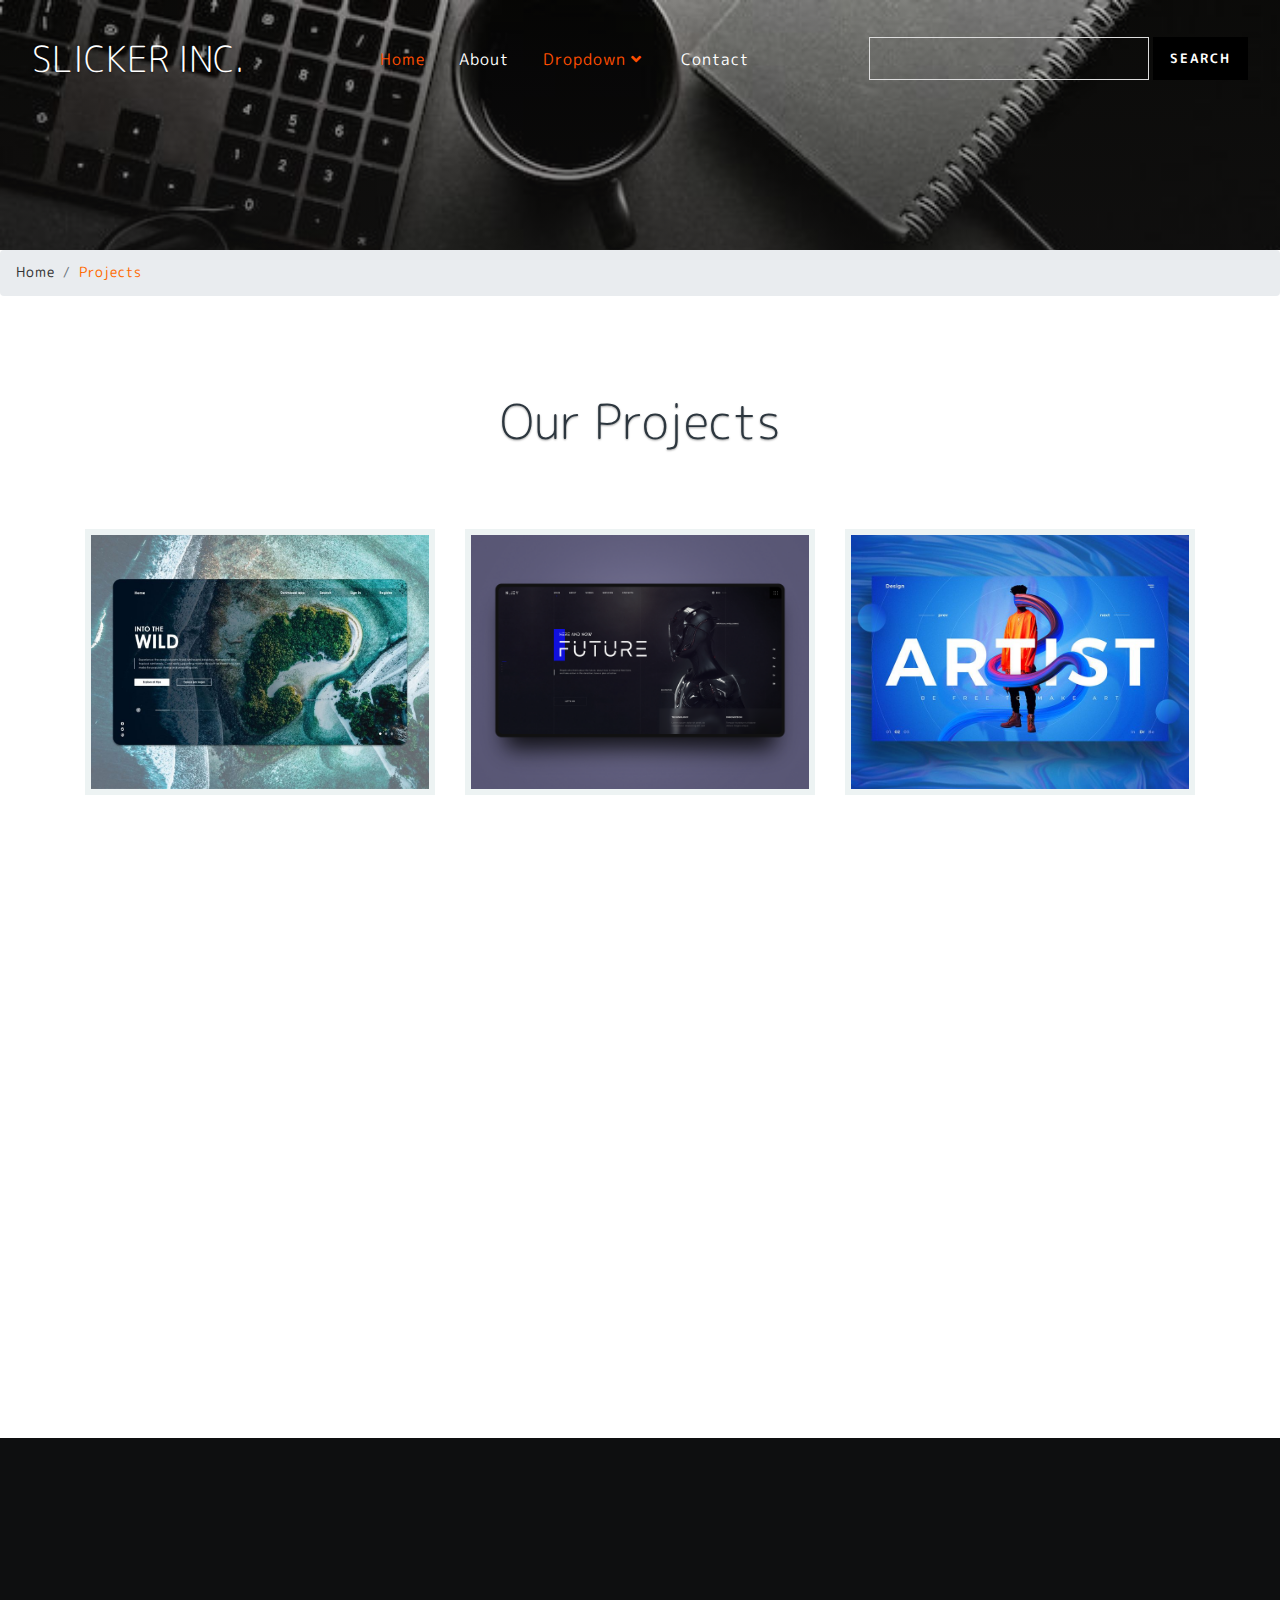
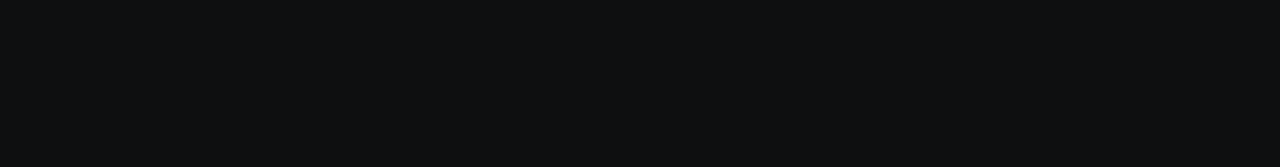
<file: Slicker inc/web/project.html>
<!--
	Author: W3layouts
	Author URL: http://w3layouts.com
	License: Creative Commons Attribution 3.0 Unported
	License URL: http://creativecommons.org/licenses/by/3.0/
-->


<!DOCTYPE html>
<html>

<head>
    <title>SLICKER INC Business web</title>
    <meta name="viewport" content="width=device-width, initial-scale=1">
    <meta charset="utf-8">
    <meta name="keywords" content="Smelter a Responsive web template, Bootstrap Web Templates, Flat Web Templates, Android Compatible web template, 
Smartphone Compatible web template, free webdesigns for Nokia, Samsung, LG, SonyEricsson, Motorola web design" />

    <script>
        addEventListener("load", function() {
            setTimeout(hideURLbar, 0);
        }, false);

        function hideURLbar() {
            window.scrollTo(0, 1);
        }
    </script>
    <link href="css/bootstrap.css" rel='stylesheet' type='text/css' />
    <link href="css/simpleLightbox.css" rel='stylesheet' type='text/css' />
    <link href="css/style.css" rel='stylesheet' type='text/css' />
    <link href="css/fontawesome-all.css" rel="stylesheet">
    <link href="//fonts.googleapis.com/css?family=M+PLUS+Rounded+1c:100,300,400,500,700,800" rel="stylesheet">
</head>

<body>
    <header>
        <div class="header_top" id="home">
<nav class="navbar navbar-expand-lg navbar-light">
                <div class="logo text-left">
                    <h1>
                        <a class="navbar-brand" href="index.html">
                             SLICKER INC.</a>
                    </h1>
                </div>
                <button class="navbar-toggler" type="button" data-toggle="collapse" data-target="#navbarSupportedContent" aria-controls="navbarSupportedContent" aria-expanded="false" aria-label="Toggle navigation">
                            <span class="navbar-toggler-icon">

                            </span>

                        </button>

                <div class="collapse navbar-collapse" id="navbarSupportedContent">
                    <ul class="navbar-nav m-lg-auto text-right">
                        <li class="nav-item active">
                            <a class="nav-link" href="index.html">Home
                                        <span class="sr-only">(current)</span>
                                    </a>
                        </li>
                        <li class="nav-item">
                            <a class="nav-link" href="about.html">About</a>
                        </li>
                        <li class="nav-item dropdown active">
                            <a class="nav-link dropdown-toggle" href="#" id="navbarDropdown" role="button" data-toggle="dropdown" aria-haspopup="true" aria-expanded="false">
                                      Dropdown
                                       <i class="fas fa-angle-down"></i>
                                    </a>
                            <div class="dropdown-menu" aria-labelledby="navbarDropdown">
                                <a class="dropdown-item" href="project.html">Projects</a>
                                <a class="dropdown-item" href="error.html" title="">404</a>


                            </div>
                        </li>
                        <li class="nav-item">
                            <a class="nav-link" href="contact.html">Contact</a>
                        </li>

                    </ul>
                    <form action="#" method="post" class="form-inline my-2 my-lg-0 search">
                        <input class="form-control mr-sm-1" type="search" placeholder="" name="Search" required="">
                        <button class="btn btn-outline-success my-2 my-sm-0" type="submit">Search</button>
                    </form>
                </div>

            </nav>
        </div>
    </header>
    <!--//header-->
    <div class="banner-inner">
    </div>
    <ol class="breadcrumb">
        <li class="breadcrumb-item">
            <a href="index.html">Home</a>
        </li>
        <li class="breadcrumb-item active">Projects</li>
    </ol>
    <!--//banner-->

	<!--/Projets-->
	<section class="services">
		<div class="container">
			<h3 class="tittle">Our Projects</h3>
			<div class="row inner-sec-wthree">

				<div class="col-md-4 proj_gallery_grid" data-aos="zoom-in">
					<div class="section_1_gallery_grid">
						<a title="Donec sapien massa, placerat ac sodales ac, feugiat quis est." href="images/g1.jpg">
							<div class="section_1_gallery_grid1">
								<img src="images/Travel Website UI Design.jpeg" alt=" " class="img-responsive" />
								<div class="proj_gallery_grid1_pos">
									<h3>Smelter</h3>
									<p>Add some text</p>
								</div>
							</div>
						</a>
					</div>
					<div class="section_1_gallery_grid" data-aos="zoom-in">
						<a title="Donec sapien massa, placerat ac sodales ac, feugiat quis est." href="images/g2.jpg">
							<div class="section_1_gallery_grid1">
								<img src="images/Ancient Art Museum Landing Page.png" alt=" " class="img-responsive" />
								<div class="proj_gallery_grid1_pos">
									<h3>Smelter</h3>
									<p>Add some text</p>
								</div>
							</div>
						</a>
					</div>
					<div class="section_1_gallery_grid" data-aos="zoom-in">
						<a title="Donec sapien massa, placerat ac sodales ac, feugiat quis est." href="images/g3.jpg">
							<div class="section_1_gallery_grid1">
								<img src="images/Daily UI _Neon & Shades_.png" alt=" " class="img-responsive" />
								<div class="proj_gallery_grid1_pos">
									<h3>Smelter</h3>
									<p>Add some text</p>
								</div>
							</div>
						</a>
					</div>
				</div>
				<div class="col-md-4 proj_gallery_grid" data-aos="zoom-in">
					<div class="section_1_gallery_grid">
						<a title="Donec sapien massa, placerat ac sodales ac, feugiat quis est." href="images/g4.jpg">
							<div class="section_1_gallery_grid1">
								<img src="images/Dribbble_ Future 1.png by Nicolas Jey" alt=" " class="img-responsive" />
								<div class="proj_gallery_grid1_pos">
									<h3>Smelter</h3>
									<p>Add some text</p>
								</div>
							</div>
						</a>
					</div>
					<div class="section_1_gallery_grid" data-aos="zoom-in">
						<a title="Donec sapien massa, placerat ac sodales ac, feugiat quis est." href="images/g5.jpg">
							<div class="section_1_gallery_grid1">
								<img src="images/Typography UI  — Project 34.png" alt=" " class="img-responsive" />
								<div class="proj_gallery_grid1_pos">
									<h3>Smelter</h3>
									<p>Add some text</p>
								</div>
							</div>
						</a>
					</div>
					<div class="section_1_gallery_grid" data-aos="zoom-in">
						<a title="Donec sapien massa, placerat ac sodales ac, feugiat quis est." href="images/g6.jpg">
							<div class="section_1_gallery_grid1">
								<img src="images/Habital Interiors Showcase.jpeg" alt=" " class="img-responsive" />
								<div class="proj_gallery_grid1_pos">
									<h3>Smelter</h3>
									<p>Add some text</p>
								</div>
							</div>
						</a>
					</div>
				</div>
				<div class="col-md-4 proj_gallery_grid" data-aos="zoom-in">
					<div class="section_1_gallery_grid">
						<a title="Donec sapien massa, placerat ac sodales ac, feugiat quis est." href="images/g7.jpg">
							<div class="section_1_gallery_grid1">
								<img src="images/Artist UI.jpeg" alt=" " class="img-responsive" />
								<div class="proj_gallery_grid1_pos">
									<h3>Smelter</h3>
									<p>Add some text</p>
								</div>
							</div>
						</a>
					</div>
					<div class="section_1_gallery_grid" data-aos="zoom-in">
						<a title="Donec sapien massa, placerat ac sodales ac, feugiat quis est." href="images/g8.jpg">
							<div class="section_1_gallery_grid1">
								<img src="images/Cosmin Capitanu _ Projects _ Product.png" alt=" " class="img-responsive" />
								<div class="proj_gallery_grid1_pos">
									<h3>Smelter</h3>
									<p>Add some text</p>
								</div>
							</div>
						</a>
					</div>
					<div class="section_1_gallery_grid" data-aos="zoom-in">
						<a title="Donec sapien massa, placerat ac sodales ac, feugiat quis est." href="images/g9.jpg">
							<div class="section_1_gallery_grid1">
								<img src="images/MexArt.png" alt=" " class="img-responsive" />
								<div class="proj_gallery_grid1_pos">
									<h3>Smelter</h3>
									<p>Add some text</p>
								</div>
							</div>
						</a>
					</div>
				</div>
			</div>
		</div>
	</section>
    <!--//projects-->
    <!--footer-->
    <footer>
        <div class="container">
            <div class="row footer-top-w3layouts">
                <div class="col-lg-3 footer-grid-w3ls" data-aos="zoom-in">
                    <div class="footer-title">
                        <h2>About Us</h2>
                    </div>
                    <div class="footer-text">
                        <p>As a front-end development team, we are a group of skilled professionals dedicated to crafting exceptional web experiences.</p>

                    </div>
                </div>
                <div class="col-lg-3 footer-grid-w3ls" data-aos="zoom-in">
                    <div class="footer-title">
                        <h3>Contact Us</h3>
                    </div>
                    <div class="footer-office-hour">
                        <ul>
                            <li class="hd">Address :</li>
                            <li>Palakkad,Kerala,India</li>

                        </ul>
                        <ul>
                            <li class="hd">Phone:9633746591</li>
                            <li class="hd">Email:
                                <a href="mailto:karthikeyanpl2019@gmail.com">karthikeyanpl2019@gmail.com</a>
                            </li>

                        </ul>
                    </div>
                </div>
                <div class="col-lg-6 footer-grid-w3ls" data-aos="zoom-in">
                    <div class="footer-title">
                        <h3>Subscribe</h3>
                    </div>
                    <p>For more details</p>
                    <form action="#" method="post" class="newsletter">
                        <input class="email" type="email" placeholder="Your email..." required="">
                        <button class="btn1">
							<i class="far fa-envelope"></i>
						</button>
                    </form>
                    <div class="clearfix"></div>
                </div>

            </div>

        </div>
    </footer>
    <!---->
    <!-- js -->
    <script src="js/jquery-2.2.3.min.js"></script>
    <!-- //js -->
    <!-- simpleLightbox -->
	<script src="js/simpleLightbox.js"></script>
	<script>
		$('.proj_gallery_grid a').simpleLightbox();
	</script>
	<!-- //simpleLightbox -->
    <!-- /js files -->
	<link href='css/aos.css' rel='stylesheet prefetch' type="text/css" media="all" />
	<link href='css/aos-animation.css' rel='stylesheet prefetch' type="text/css" media="all" />
	<script src='js/aos.js'></script>
	<script src="js/aosindex.js"></script>
	<!-- //js files -->
    <!-- start-smoth-scrolling -->
    <script src="js/move-top.js"></script>
    <script src="js/easing.js"></script>
    <script>
        jQuery(document).ready(function($) {
            $(".scroll").click(function(event) {
                event.preventDefault();
                $('html,body').animate({
                    scrollTop: $(this.hash).offset().top
                }, 900);
            });
        });
    </script>
    <!-- start-smoth-scrolling -->

    <script>
        $(document).ready(function() {
            /*
            						var defaults = {
            				  			containerID: 'toTop', // fading element id
            							containerHoverID: 'toTopHover', // fading element hover id
            							scrollSpeed: 1200,
            							easingType: 'linear' 
            				 		};
            						*/

            $().UItoTop({
                easingType: 'easeOutQuart'
            });

        });
    </script>
     <!-- /js -->
       <script src="js/bootstrap.js"></script>
    <!-- //js -->
</file>
<file: Slicker inc/web/css/style.css>
/*--
	Author: W3Layouts
	Author URL: http://w3layouts.com
	License: Creative Commons Attribution 3.0 Unported
	License URL: http://creativecommons.org/licenses/by/3.0/
--*/

html,
body {
    margin: 0;
    font-size: 100%;
    font-family: 'M PLUS Rounded 1c', sans-serif;
    background: #fff;
}

body a {
    text-decoration: none;
    transition: 0.5s all;
    -webkit-transition: 0.5s all;
    -moz-transition: 0.5s all;
    -o-transition: 0.5s all;
    -ms-transition: 0.5s all;
}

a:hover {
    text-decoration: none;
}

input[type="button"],
input[type="submit"],
input[type="text"],
input[type="email"],
input[type="search"] {
    transition: 0.5s all;
    -webkit-transition: 0.5s all;
    -moz-transition: 0.5s all;
    -o-transition: 0.5s all;
    -ms-transition: 0.5s all;
    font-family: 'M PLUS Rounded 1c', sans-serif;
}

h1,
h2,
h3,
h4,
h5,
h6 {
    margin: 0;
    font-weight: 300;
    font-family: 'M PLUS Rounded 1c', sans-serif;
}

p {
    margin: 0;
    font-size: 0.9em;
    color: #777777;
    line-height: 1.9em;
    letter-spacing: 1px;
    font-weight: 400;
}

ul {
    margin: 0;
    padding: 0;
}

label {
    margin: 0;
}

/*--/header --*/

/*--/navbar--*/

.navbar {
    padding: 0em 0em;
}

a.navbar-brand {
    font-size: 1em;
    text-shadow: 0 1px 2px rgba(0, 0, 0, 0.37);
    color: #fff;
    text-transform: uppercase;
}

.navbar-light .navbar-brand {
    color: #fff;
    font-family: 'M PLUS Rounded 1c', sans-serif;
}

.logo i {
    color: #ff6a00;
    text-shadow: none;
}

li.nav-item {
    margin: 0 1px;
}

.navbar-light .navbar-nav .nav-link {
    padding: 0.3em 1.1em;
    color: #fff;
    background: transparent;
    font-size: 1em;
    letter-spacing: 1px;
    font-family: 'M PLUS Rounded 1c', sans-serif;
}

.navbar-light .navbar-nav .show > .nav-link,
.navbar-light .navbar-nav .active > .nav-link,
.navbar-light .navbar-nav .nav-link.show,
.navbar-light .navbar-nav .nav-link.active,
.navbar-light .navbar-nav .nav-link:hover,
.navbar-light .navbar-nav .nav-link:focus {
    background: transparent;
    color: #ff4e00;
}

.dropdown-item {
    padding: 0.5em 1.5rem;
    font-size: 0.9em;
    margin: 0;
}

.dropdown-menu {
    margin: 0;
    padding: 0;
}

.navbar-light .navbar-brand:hover,
.navbar-light .navbar-brand:focus {
    color: #fff;
}

/*---*/

.navbar {
    padding: 2em 2em;
    position: absolute;
    z-index: 9;
    width: 100%;
}

.dropdown-toggle::after {
    width: 0;
    height: 0;
    margin-left: 0;
    content: "";
    border-top: 0.3em solid;
    border-right: 0.3em solid transparent;
    border: 0px;
}


.dropdown-item:hover,
.dropdown-item:focus {
    color:black;
    text-decoration: none;
    background-color: #f0f0f1;
}

/*-- //header --*/

input.form-control.mr-sm-2.ser-ch {
    margin-right: 0 !important;
}

.search input[type="search"] {
    outline: none;
    padding: 11px 15px;
    font-size: 13px;
    color: #fff;
    background: none;
    letter-spacing: 2px;
    border: none;
    border: 1px solid #ddd;
    margin: 0;
    border-radius: 0;
}

.search button[type="submit"] {
    outline: none;
    padding: 12px 17px;
    font-size: 13px;
    color: #fff;
    background: black;
    border: none;
    letter-spacing: 2px;
    text-transform: uppercase;
    -webkit-transition: 0.5s all;
    -moz-transition: 0.5s all;
    -o-transition: 0.5s all;
    -ms-transition: 0.5s all;
    transition: 0.5s all;
    margin: 0;
    cursor: pointer;
    font-weight: 600;
    border-radius: 0px;
}

.search button [type="submit"]:hover {
    background: black;
}

/*--//header --*/

.tooltip-blog {
    position: relative;
    display: inline-block;
}

.tooltip-blog span {
    display: block;
    position: absolute;
    top: -18px;
    left: 13px;
    background: transparent;
    padding: 0.1em 0.8em;
    font-size: 0.7em;
    color: #fff;
    border: 1px solid #ff6a00;
}

.tooltip-blog span::after {
    position: absolute;
    top: 18px;
    left: 32px;
    border-left: 0px solid transparent;
    border-right: 8px solid transparent;
    border-top: 10px solid #ff6a00;
    content: " ";
    font-size: 0;
    line-height: 0;
    margin-left: -5px;
    width: 0;
}

/*--/banner --*/

/* CUSTOMIZE THE CAROUSEL
-------------------------------------------------- */

/* Carousel base class */

/* Since positioning the image, we need to help out the caption */

.carousel-caption {
    bottom: 11em;
    z-index: 10;
    text-align: center;
    width: 59%;
    margin: 0 auto;
    color: black;
}

/* Declare heights because of positioning of img element */

.carousel-item {
    height: 48em;
    background-color: #777;
}

.carousel-item > img {
    position: absolute;
    top: 0;
    left: 0;
    min-width: 100%;
    height: 45rem;
}

/* MARKETING CONTENT
-------------------------------------------------- */

/* Center align the text within the three columns below the carousel */

.marketing .col-lg-4 {
    margin-bottom: 1.5rem;
    text-align: center;
}

.bottom-sub-grid.ser {
    margin-top: 1.5em;
    margin-bottom: 0;
}

.marketing h2 {
    font-weight: 400;
}

.marketing .col-lg-4 p {
    margin-right: .75rem;
    margin-left: .75rem;
}

/* Featurettes
------------------------- */

.featurette-divider {
    margin: 5rem 0;
    /* Space out the Bootstrap <hr> more */
}

/* Thin out the marketing headings */

.featurette-heading {
    font-weight: 300;
    line-height: 1;
    letter-spacing: -.05rem;
}

/*--/slider--*/

.carousel-item {
    background: -webkit-linear-gradient(rgba(23, 22, 23, 0.2), rgba(23, 22, 23, 0.5)), url(../images/banner1.jpg) no-repeat;
    background: -moz-linear-gradient(rgba(23, 22, 23, 0.2), rgba(23, 22, 23, 0.5)), url(../images/banner1.jpg) no-repeat;
    background: -ms-linear-gradient(rgba(23, 22, 23, 0.2), rgba(23, 22, 23, 0.5)), url(../images/banner1.jpg) no-repeat;
    background: linear-gradient(rgba(23, 22, 23, 0.2), rgba(23, 22, 23, 0.5)), url(../images/banner1.jpg) no-repeat;
    background-size: cover;
}

.carousel-item.item2 {
    background: -webkit-linear-gradient(rgba(23, 22, 23, 0.2), rgba(23, 22, 23, 0.5)), url(../images/banner2.jpg) no-repeat;
    background: -moz-linear-gradient(rgba(23, 22, 23, 0.2), rgba(23, 22, 23, 0.5)), url(../images/banner2.jpg) no-repeat;
    background: -ms-linear-gradient(rgba(23, 22, 23, 0.2), rgba(23, 22, 23, 0.5)), url(../images/banner2.jpg) no-repeat;
    background: linear-gradient(rgba(23, 22, 23, 0.2), rgba(23, 22, 23, 0.5)), url(../images/banner2.jpg) no-repeat;
    background-size: cover;
}

.carousel-item.item3 {
    background: -webkit-linear-gradient(rgba(23, 22, 23, 0.2), rgba(23, 22, 23, 0.5)), url(../images/banner3.jpg) no-repeat;
    background: -moz-linear-gradient(rgba(23, 22, 23, 0.2), rgba(23, 22, 23, 0.5)), url(../images/banner3.jpg) no-repeat;
    background: -ms-linear-gradient(rgba(23, 22, 23, 0.2), rgba(23, 22, 23, 0.5)), url(../images/banner3.jpg) no-repeat;
    background: linear-gradient(rgba(23, 22, 23, 0.2), rgba(23, 22, 23, 0.5)), url(../images/banner3.jpg) no-repeat;
    background-size: cover;
}

.carousel-item.item4 {
    background: -webkit-linear-gradient(rgba(23, 22, 23, 0.2), rgba(23, 22, 23, 0.5)), url(../images/banner4.jpg) no-repeat;
    background: -moz-linear-gradient(rgba(23, 22, 23, 0.2), rgba(23, 22, 23, 0.5)), url(../images/banner4.jpg) no-repeat;
    background: -ms-linear-gradient(rgba(23, 22, 23, 0.2), rgba(23, 22, 23, 0.5)), url(../images/banner4.jpg) no-repeat;
    background: linear-gradient(rgba(23, 22, 23, 0.2), rgba(23, 22, 23, 0.5)), url(../images/banner4.jpg) no-repeat;
    background-size: cover;
}

.carousel-caption h2,
.carousel-caption h3 {
    font-size: 4em;
    letter-spacing: 2px;
    line-height: 1.4em;
    text-shadow: 0 1px 2px rgba(0, 0, 0, 0.37);
}

.carousel-indicators {
    bottom: 17%;
    left: 0%;
    cursor: pointer;
}

.bnr-button {
    margin-top: 2em;
}

.carousel-control {
    line-height: 42em;
}

.carousel-indicators li {
    display: inline-block;
    max-width: 12px;
    height: 12px;
    border-radius: 50%;
    -webkit-border-radius: 50%;
    -moz-border-radius: 50%;
    -o-border-radius: 50%;
    -ms-border-radius: 50%;
    margin: 0 8px;
}

.carousel-indicators .active {
    background: #fff;
}

/* Show it is fixed to the top */

button.btn.btn-primary.play {
    width: 90px;
    height: 90px;
    border-radius: 50%;
    -webkit-border-radius: 50%;
    -moz-border-radius: 50%;
    -o-border-radius: 50%;
    -ms-border-radius: 50%;
    outline: none;
    cursor: pointer;
    text-shadow: 0 1px 2px rgba(0, 0, 0, 0.37);
    background-color: #ff6a00;
    border: none;
}

button.btn.btn-primary.play:hover {
    background-color: #00C389;
}

/*--//banner --*/

/*--/content --*/

h3.tittle {
    text-align: center;
    font-size: 3em;
    color: #2c363e;
    text-shadow: 0 1px 2px rgba(0, 0, 0, 0.37);
}

h3.tittle.cen {
    color: #fff;
}

.lead {
    font-size: 1.1em;
    font-weight: 300;
}

.featurette-heading {
    font-size: 46px;
    line-height: 1.4em;
}

/*--/banner-bottom --*/

.banner-bottom {
    padding: 6em 0;
}

.bt-bottom-info h5 {
    font-size: 2em;
    line-height: 1.5em;
    color: #ff6a00;
    margin-bottom: 4em;
}

.inner-sec-wthree {
    margin-top: 4em;
}

.bottom-sub-grid {
    text-align: center;
    margin: 0 auto;
}

.bt-icon {
    width: 100px;
    height: 100px;
    border-radius: 50%;
    -webkit-border-radius: 50%;
    -moz-border-radius: 50%;
    -o-border-radius: 50%;
    -ms-border-radius: 50%;
    background: #ff6a00;
    text-align: center;
    margin: 0 auto;
}

.bottom-sub-grid span {
    font-size: 2em;
    line-height: 3em;
    color: #fff;
    border-color: rgba(173, 173, 173, 0.45);
}

.bottom-sub-grid:hover a.btn.btn-secondary.view {
    background: #00C389;
}

.bottom-sub-grid:hover .bt-icon {
    background: #00C389;
}

a.btn.btn-secondary.view {
    background: #333;
    color: #fff;
    margin-top: 2em;
    font-size: 0.9em;
    padding: 0.8em 1.5em;
}

.modal-body.video iframe {
    border: none;
    width: 100%;
    min-height: 250px;
}

h5#exampleModalLabel {
    font-size: 1.2em;
}

h4.sub-tittle {
    font-size: 1.2em;
    color: #333;
    letter-spacing: 1px;
    margin: 1em 0;
}

/*--//banner-bottom --*/

.left-img img {
    width: 100%;
}

/*--//content --*/

/*-- /services --*/

.services {
    padding: 7em 0;
}

.icon_info h5 {
    font-size: 1.2em;
    color: #333;
    margin: 1em 0;
    font-weight: 600;
}

.icon_info {
    text-align: center;
}

.icon_info {
    text-align: left;
    padding: 4em 2em;
    border: 3px solid #f5f5f5;
    background-color: #f5f5f5;
    transition: all 0.3s ease-out 0s;
}


.grid_info_main i {
    font-size: 2em;
    color: #00C389;
}

.grid_info_main:hover i {
    color: #ff6a00;
}

.grid_info.second {
    margin-top: 1.5em;
}

.grid_info_main.mid img {
    width: 100%;
}

/*-- //services --*/

.style-grids_main {
    margin: 0;
}

.style-image-2 {
    background: -webkit-linear-gradient(rgba(23, 22, 23, 0.2), rgba(23, 22, 23, 0.5)), url(../images/banner4.jpg) no-repeat;
    background-size: cover;
    min-height: 600px;
}

.style-image-2.second {
    background: -webkit-linear-gradient(rgba(23, 22, 23, 0.2), rgba(23, 22, 23, 0.5)), url(../images/banner1.jpg) no-repeat;
    background-size: cover;
    min-height: 600px;
}

.grid_sec_info {
    padding: 8em 6em 6em 6em;
    background: #f5f5f5;
}

.style-grid-2-text_info p {
    margin: 2em 0;
}

.grid_sec_info h3 {
    font-size: 2em;
    line-height: 1.6em;
    font-weight: 400;
}

/*-- stats --*/

.stats_left p {
    font-size: 3em;
    font-weight: 100;
    letter-spacing: 1px;
    color: #fff;
    line-height: 2em;
}

.stats_left h4 {
    font-size: 1.1em;
    color: #f7f7f7;
    margin: 0;
    font-weight: 600;
    letter-spacing: 1px;
}

.stats_left i {
    font-size: 3em;
    color: rgba(34, 34, 34, 0.45);
    margin: 0;
}

.stats_bottom_grid_left img {
    margin: 0 auto;
}

.stats_left.counter_grid {
    background: #037ef3;
}

.stats_left.counter_grid1 {
    background: #f85a40;
}

.stats_left.counter_grid2 {
    background: #30c39e;
}

.stats_left.counter_grid3 {
    background: #ffc845;
}

.stats_left {
    text-align: center;
    float: left;
    width: 25%;
    padding: 4em 1em;
    border-top: none;
    border-bottom: none;
}

.stats_left:nth-child(3) {
    border-right: 0px;
}

.stats_left:nth-child(2) {
    border-left: 0px;
    border-right: 0px;
}

.stats-right-img {
    background: -webkit-linear-gradient(rgba(23, 22, 23, 0.2), rgba(23, 22, 23, 0.13)), url(../images/ab1.jpg) no-repeat;
    background: -moz-linear-gradient(rgba(23, 22, 23, 0.2), rgba(23, 22, 23, 0.5)), url(../images/ab1.jpg) no-repeat;
    background: -ms-linear-gradient(rgba(23, 22, 23, 0.2), rgba(23, 22, 23, 0.5)), url(../images/ab1.jpg) no-repeat;
    background: linear-gradient(rgba(23, 22, 23, 0.2), rgba(23, 22, 23, 0.18)), url(../images/ab1.jpg) no-repeat;
    background-size: cover;
    min-height: 600;
}

/*--//about --*/

/*--/Reviews--*/

/*-- testimonials --*/

.reviews_sec {
    background: -webkit-linear-gradient(rgba(23, 22, 23, 0.2), rgba(23, 22, 23, 0.5)), url(../images/banner3.jpg) no-repeat;
    background: -moz-linear-gradient(rgba(23, 22, 23, 0.2), rgba(23, 22, 23, 0.5)), url(../images/banner3.jpg) no-repeat;
    background: -ms-linear-gradient(rgba(23, 22, 23, 0.2), rgba(23, 22, 23, 0.5)), url(../images/banner3.jpg) no-repeat;
    background: linear-gradient(rgba(23, 22, 23, 0.2), rgba(23, 22, 23, 0.5)), url(../images/banner3.jpg) no-repeat;
    background-size: cover;
    padding: 7em 0;
    background-attachment: fixed;
}

.testimonials_grid {
    text-align: center;
    position: relative;
}

.testimonials_grid img {
    margin: 0 auto;
}

.test_social_pos {
    margin-top: 1em;
}

.social_list1 li {
    display: inline-block !important;
}

.test_social_pos li a {
    color: #fff;
    font-size: 0.9em;
    width: 30px;
    height: 30px;
    border-radius: 50%;
    display: block;
    line-height: 29px;
}

.facebook1 {
    background: #3b5998;
}

.twitter2 {
    background: #1da1f2;
}

.dribble3 {
    background: #ea4c89;
}

.testimonials_grid {
    text-align: center;
}

.testimonials_grid h3 {
    margin: 1em 0 0.5em 0;
    color: #fff;
    font-size: 1.2em;
}

.testimonials_grid h3 span {
    font-weight: 100;
    font-size: 0.9em;
}

.testimonials_grid i {
    font-size: 0.9em;
    letter-spacing: 1px;
    color: #f3f0f0;
}

.testimonials_grid p {
    width: 70%;
    margin: 1em auto 0;
    color: #fff;
    line-height: 2em;
    letter-spacing: 1px;
}

.testimonials_grid img {
    border-radius: 50%;
    -webkit-border-radius: 50%;
    -moz-border-radius: 50%;
    -o-border-radius: 50%;
    -ms-border-radius: 50%;
    border: 5px solid rgba(255, 255, 255, 0.15);
}

.testimonials_grid {
    margin: 0 auto;
    width: 65%;
}

/*-- //testimonials --*/

/*--responsive--*/

@media(max-width:900px) {}

@media(max-width:800px) {
    .stats_left p {
        font-size: 2.3em;
    }
}

@media(max-width:768px) {
    .news-right h4,
    .ab_info h4 {
        font-size: 1.7em;
    }
}

@media(max-width:640px) {
    .stats_left {
        text-align: center;
        float: left;
        width: 100%;
    }
    .stats_left:nth-child(2) {
        border-bottom: 0px;
    }
    .stats_left:nth-child(1) {
        border-bottom: 0px;
    }
    .stats_left:nth-child(3) {
        border-bottom: 0px;
    }
}

/*--//content --*/

/*--about--*/

.banner-inner {
    background: -webkit-linear-gradient(rgba(23, 22, 23, 0.2), rgba(23, 22, 23, 0.5)), url(../images/Premium\ Photo\ _\ Modern\ black\ office\ desk\ with\ office\ supplies\ and\ copy\ space\ for\ presentation\ background.jpeg) no-repeat;
    background: -moz-linear-gradient(rgba(23, 22, 23, 0.2), rgba(23, 22, 23, 0.5)), url(../images/Premium\ Photo\ _\ Modern\ black\ office\ desk\ with\ office\ supplies\ and\ copy\ space\ for\ presentation\ background.jpeg) no-repeat;
    background: -ms-linear-gradient(rgba(23, 22, 23, 0.2), rgba(23, 22, 23, 0.5)), url(../images/Premium\ Photo\ _\ Modern\ black\ office\ desk\ with\ office\ supplies\ and\ copy\ space\ for\ presentation\ background.jpeg) no-repeat;
    background: linear-gradient(rgba(23, 22, 23, 0.2), rgba(23, 22, 23, 0.5)), url(../images/Premium\ Photo\ _\ Modern\ black\ office\ desk\ with\ office\ supplies\ and\ copy\ space\ for\ presentation\ background.jpeg) no-repeat;
    background-size: cover;
    min-height: 250px;
}

li.breadcrumb-item {
    font-size: 0.9em;
    letter-spacing: 1px;
}

li.breadcrumb-item a {
    color: #333;
}

.breadcrumb-item.active {
    color: #ff6a00;
}

.bt-bottom-info.ab img {
    width: 100%;
}

p.ab-para {
    margin: 2em 0 3em 0;
}
.blog{
    height: 585px;
}

/*--//about--*/

/*-- gallery --*/

.section_1_gallery_grid {
    margin-top: 1em;
}

.w3_section_1_gallery_grid {
    padding: 0 8px;
}

.section_1_gallery_grid1 {
    position: relative;
    background: #edf3f3;
    padding: 6px;
}

.proj_gallery_grid1_pos {
    background: #030605;
    bottom: 23px;
    left: 30px;
    opacity: 0;
    padding: 1em;
    position: absolute;
    right: 30px;
    text-align: center;
    visibility: hidden;
    -webkit-transform: scaleX(-1);
    transform: scaleX(-1);
    -moz-transform: scaleX(-1);
    -o-transform: scaleX(-1);
    -ms-transform: scaleX(-1);
    -webkit-transition: all 0.8s ease;
    transition: all 0.8s ease;
}

.proj_gallery_grid1_pos h3 {
    font-size: 1.3em;
    letter-spacing: 2px;
    font-weight: 600;
    position: relative;
    color: #fff;
    text-shadow: 0 1px 2px rgba(0, 0, 0, 0.37);
}

.proj_gallery_grid1_pos p {
    color: #fff;
    letter-spacing: 1px;
    font-size: 14px;
}

.section_1_gallery_grid:hover .proj_gallery_grid1_pos {
    opacity: 1;
    visibility: visible;
    -webkit-transform: scaleX(1);
    transform: scaleX(1);
    -moz-transform: scaleX(1);
    -o-transform: scaleX(1);
    -ms-transform: scaleX(1);
}

.banner-bottom.gallery {
    padding: 5em 0;
}

p.quia {
    font-size: 1.2em;
    color: #140b05;
    font-weight: 600;
    text-align: center;
    letter-spacing: 2px;
    text-transform: uppercase;
}

.proj_gallery_grid img {
    width: 100%;
}

/*-- //gallery --*/

/*-- /error --*/

.error-404 h4 {
    font-size: 12em;
    font-weight: 300;
    color: #333;
    margin: 0;
    padding: 0;
}

a.b-home {
    background: #202020;
    padding: 0.7em 1.5em;
    display: inline-block;
    color: #FFF;
    text-decoration: none;
    margin-top: 1em;
    font-size: 0.9em;
}

a.b-home:hover {
    background: #ff6a00;
}

.error-404 p {
    color: #929090;
    font-size: 1em;
    letter-spacing: 8px;
    margin: 0em 0 2em 0;
}

.error.social-icons {
    margin-bottom: 1em;
}

.error.social-icons a {
    color: #4e4e4e;
}

.error.social-icons a:hover {
    color: #ff3c41;
}

.error-404 {
    text-align: center;
}

.error-404 form {
    margin: 0 auto 2em;
    width: 40%;
    text-align: center;
}

.error-404 form input[type="search"] {
    outline: none;
    border: 1px solid #c4c5c5;
    background: none;
    color: #212121;
    padding: 14px 15px;
    width: 80%;
    float: left;
    font-size: 12px;
    letter-spacing: 5px;
}

button.btn1 {
    color: #fff;
    border: none;
    padding: 12px 0;
    text-align: center;
    text-decoration: none;
    background: #ff3c41;
    -webkit-transition: 0.5s all;
    -moz-transition: 0.5s all;
    -o-transition: 0.5s all;
    -ms-transition: 0.5s all;
    transition: 0.5s all;
    float: right;
    width: 20%;
}

button.btn1:hover {
    background: #ff6a00;
}

.error ul li {
    list-style: none;
    display: inline-block;
}

.error ul li a {
    color: #555;
    margin: 0 5px;
    font-size: 0.9em;
}

@media(max-width:640px) {
    .error-404 h4 {
        font-size: 9em;
    }
}

@media(max-width:600px) {
    .error-404 h4 {
        font-size: 6em;
    }
    a.b-home {
        padding: 0.6em 1em;
        margin-top: 1em;
    }
}

@media(max-width:480px) {
    .error-404 h4 {
        font-size: 5em;
    }
    .error-404 p {
        font-size: 0.8em;
        letter-spacing: 5px;
        margin: 1em 0;
    }
}

/*-- //error --*/

/*--footer--*/

footer {
    padding: 5em 0;
    background-color: #0e0f10;
}

footer h3,
footer h2 {
    font-size: 1.3em;
    color: #ffffff;
    margin-bottom: 20px;
    letter-spacing: 1px;
}

footer p {
    color: #bfbfbf;
}

footer ul li {
    display: block;
    color: #bfbfbf;
    font-weight: 400;
    font-size: 0.9em;
    margin: 0.7em 0;
}

footer-list i {
    padding-right: 10px;
    color: #ffa41f;
}

footer ul li a {
    color: #bfbfbf;
    font-size: 13px;
    font-weight: 600;
    display: block;
    padding: 5px 0px;
    text-decoration: none;
    -webkit-transition: all 0.4s;
    transition: all 0.4s;
}

footer ul li a:hover {
    color: #ffa41f;
}

footer ul li.hd {
    color: #30c39e;
}

.newsletter .email {
    background-color: #F4F4F4;
    border: none;
}

.flickr-grid {
    float: left;
    width: 32%;
    margin: 0 0.1em .2em;
}

.flickr-grid a img {
    width: 100%;
    padding: 0.3em;
    border: 1px solid #333333;
}

.newsletter .email {
    outline: none;
    padding: 13px 15px;
    color: #fff;
    font-size: 14px;
    width: 80%;
    background: rgba(0, 0, 0, 0.22);
    border: 1px solid #2d2d2d;
}

.newsletter {
    position: relative;
    margin-top: 2em;
}

button.btn1 {
    color: #fff;
    border: none;
    padding: 12px 0;
    text-align: center;
    text-decoration: none;
    background: #ff6a00;
    -webkit-transition: 0.5s all;
    -moz-transition: 0.5s all;
    -o-transition: 0.5s all;
    -ms-transition: 0.5s all;
    transition: 0.5s all;
    float: right;
    cursor: pointer;
    width: 20%;
}

/*--//footer--*/

/*--/copyright--*/

.copyright ul li {
    display: inline-block;
    padding: 0 10px;
}

a.facebook {
    color: #fff;
    font-size: 16px;
}

a.facebook:hover {
    color: #ff6a00;
}

.copyrighttop {
    float: right;
}

.copyrightbottom {
    float: left;
}

.copyright {
    background: #0e0f10;
    color: #fff;
    padding: 1em 0;
    border-top: 1px solid rgba(25, 24, 24, 0.58);
}

.copyrightbottom p {
    color: #fff;
    letter-spacing: 1px;
    font-size: 14px;
    line-height: 28px;
}

.copyrightbottom a {
    color: #8cbbc1;
    text-decoration: none;
}

.copyrightbottom a:hover {
    color: #fff;
}

.copyrighttop h4 {
    font-size: 0.95em;
}

#toTop {
    display: none;
    text-decoration: none;
    position: fixed;
    bottom: 10px;
    right: 10px;
    overflow: hidden;
    width: 48px;
    height: 48px;
    border: none;
    text-indent: 100%;
    font-size: 0;
    background: url(../images/top_up.png) no-repeat 0px 0px;
}

/*--// copyright-- */

/*--responsive--*/

@media(max-width:1440px) {
    .services,
    .reviews_sec {
        padding: 6em 0;
    }
}

@media(max-width:1366px) {
    .carousel-item {
        height: 36em;
    }
    .carousel-caption {
        bottom: 9em;
        width: 59%;
    }
    .carousel-caption h2,
    .carousel-caption h3 {
        font-size: 3.5em;
        letter-spacing: 2px;
    }
    .style-image-2,
    .style-image-2.second {
        min-height: 530px;
    }
    .banner-bottom,
    .services,
    .reviews_sec {
        padding: 5em 0;
    }
    footer {
        padding: 4em 0;
    }
}

@media(max-width:1280px) {
    .carousel-caption {
        bottom: 8em;
        width: 68%;
    }
    .carousel-caption h2,
    .carousel-caption h3 {
        font-size: 3em;
        letter-spacing: 2px;
    }
    .navbar-light .navbar-nav .nav-link {
        padding: 0.3em 1em;
        font-size: 1em;
    }
    a.navbar-brand {
        font-size: 0.9em;
    }
    .carousel-item {
        height: 34em;
    }
    .carousel-indicators {
        bottom: 10%;
        left: 0%;
        cursor: pointer;
    }
}

@media(max-width:1080px) {
    .carousel-caption {
        bottom: 6em;
        width: 68%;
    }
    .carousel-indicators {
        bottom: 8%;
        left: 0%;
        cursor: pointer;
    }
    .icon_info {
        padding: 3em 1em;
    }
    .grid_sec_info {
        padding: 7em 5em 5em 4em;
    }
}

@media(max-width:1024px) {
    a.navbar-brand {
        font-size: 0.8em;
    }
    .navbar-light .navbar-nav .nav-link {
        padding: 0.3em 0.6em;
        font-size: 1em;
    }
}

@media(max-width:991px) {
    .navbar-light .navbar-nav .nav-link {
        padding: 0.3em 0.6em;
        font-size: 0.9em;
    }
    .style-image-2,
    .style-image-2.second {
        min-height: 437px;
    }
    .navbar-light .navbar-toggler {
        background: #fff;
        border-radius: 0;
        padding: 0.25rem 0.55rem;
    }
    ul.navbar-nav {
        text-align: left !important;
    }
    .tooltip-blog span {
        display: block;
        position: absolute;
        top: -13px;
        left: 12px;
        background: transparent;
        padding: 0.1em 0.8em;
        font-size: 0.7em;
        color: #fff;
        border: 1px solid #ff6a00;
    }
    #navbarSupportedContent {
        background: #111;
        padding: 1em;
    }
    li.nav-item {
        margin: 0.7em 0px;
    }
    .bt-bottom-info h5 {
        font-size: 2em;
        margin-bottom: 1em;
    }
    .bottom-sub-grid:nth-child(2) {
        margin: 2em 0;
    }
    .grid_info_main.mid {
        margin: 1em 0;
    }
    .footer-grid-w3ls {
        margin-top: 1em;
    }
    .copyrightbottom {
        float: none;
        text-align: center;
    }
    .copyrighttop {
        float: none;
        text-align: center;
        margin-bottom: 0.7em;
    }
    .bt-bottom-info h5 {
        font-size: 2em;
        margin-bottom: 1em;
    }
    .banner-inner {
        min-height: 195px;
    }
    footer {
        padding: 3em 0;
    }
}

@media(max-width:900px) {
    .banner-bottom,
    .services,
    .reviews_sec {
        padding: 4em 0;
    }
    .carousel-caption h2,
    .carousel-caption h3 {
        font-size: 2.5em;
        letter-spacing: 2px;
    }
    .inner-sec-wthree {
        margin-top: 2.5em;
    }
    .address-right h6 {
        font-size: 1.2em;
        margin-bottom: 0.5em;
    }
    h3.tittle {
        font-size: 2.7em;
    }
    .grid_sec_info {
        padding: 4em 4em 4em 4em;
    }
    .grid_sec_info h3 {
        font-size: 1.5em;
    }
    .proj_gallery_grid1_pos h3 {
        font-size: 1.1em;
    }
}

@media(max-width:767px) {
    .carousel-caption h2,
    .carousel-caption h3 {
        font-size: 2.3em;
        letter-spacing: 2px;
    }
    .testimonials_grid p {
        width: 97%;
        margin: 1em auto 0;
    }
    .address-grid-wthree-agileits:nth-child(1) {
        padding-left: 15px;
    }
    .address-grid-wthree-agileits:nth-child(2) {
        margin: 1em 0;
    }
    .address-grid-wthree-agileits:nth-child(3) {
        padding-right: 15px;
    }
}

@media(max-width:667px) {
    .carousel-item {
        height: 30em;
    }
    button.btn.btn-primary.play {
        width: 60px;
        height: 60px;
    }
    .carousel-caption h2,
    .carousel-caption h3 {
        font-size: 1em;
        letter-spacing: 1px;
    }
    .carousel-item {
        height: 25em;
    }
    .carousel-caption {
        bottom: 4em;
        width: 72%;
    }
    .banner-bottom,
    .services,
    .reviews_sec {
        padding: 2.5em 0;
    }
    .inner-sec-wthree {
        margin-top: 1.5em;
    }
    h3.tittle {
        font-size: 2em;
    }
    .blog_info h5 a {
        font-size: 0.9em;
    }
    .testimonials_grid {
        margin: 0 auto;
        width: 80%;
    }
    footer {
        padding: 2em 0;
    }
    .style-image-2,
    .style-image-2.second {
        min-height: 352px;
    }
}

@media(max-width:640px) {
    .bt-bottom-info h5 {
        font-size: 1.8em;
        margin-bottom: 1em;
    }
    .carousel-caption h2,
    .carousel-caption h3 {
        font-size: 1.8em;
        letter-spacing: 1px;
    }
    .grid_sec_info {
        padding: 2em 2em;
    }
    .testimonials_grid {
        margin: 0 auto;
        width: 100%;
    }

}

@media(max-width:600px) {
    .carousel-caption {
        position: absolute;
        right: 0;
        left: 0%;
    }
    .style-image-2,
    .style-image-2.second {
        min-height: 252px;
    }
}

@media(max-width:568px) {
    .carousel-item {
        height: 24em;
    }
    .bt-bottom-info h5 {
        font-size: 1.6em;
        margin-bottom: 1em;
    }
    h3.tittle {
        font-size: 1.8em;
    }
}

@media(max-width:480px) {}

@media(max-width:440px) {
    .carousel-caption h2,
    .carousel-caption h3 {
        font-size: 1.65em;
        letter-spacing: 1px;
    }
}

@media(max-width:414px) {
    .banner-bottom,
    .services,
    .reviews_sec {
        padding: 2em 0;
    }
    .carousel-indicators {
        bottom: 5%;
        left: 0%;
        cursor: pointer;
    }
}

@media(max-width:384px) {
    .carousel-caption h2,
    .carousel-caption h3 {
        font-size: 1.6em;
        letter-spacing: 1px;
    }
    .style-image-2,
    .style-image-2.second {
        min-height: 198px;
    }
    .carousel-caption {
        bottom: 3em;
        width: 90%;
    }
}

@media(max-width:375px) {
    .carousel-item {
        height: 22em;
    }
    .carousel-indicators {
        bottom: 4%;
        left: 0%;
        cursor: pointer;
    }
}

@media(max-width:320px) {}

/*--//responsive--*/
</file>
<file: Slicker inc/web/css/simpleLightbox.css>
.slbOverlay,
.slbWrapOuter,
.slbWrap {
  position: fixed;
  top: 0;
  right: 0;
  bottom: 0;
  left: 0;
}

.slbOverlay {
  overflow: hidden;
  z-index: 2000;
  background-color: #000;
  opacity: 0.7;
  filter: alpha(opacity=70);
  -webkit-animation: slbOverlay 0.5s;
  -moz-animation: slbOverlay 0.5s;
  animation: slbOverlay 0.5s;
}

.slbWrapOuter {
  overflow-x: hidden;
  overflow-y: auto;
  z-index: 2010;
}

.slbWrap {
  position: absolute;
  text-align: center;
}

.slbWrap:before {
  content: "";
  display: inline-block;
  height: 100%;
  vertical-align: middle;
}

.slbContentOuter {
  position: relative;
  display: inline-block;
  vertical-align: middle;
  margin: 0px auto;
  padding: 0 1em;
  box-sizing: border-box;
  z-index: 2020;
  text-align: left;
  max-width: 100%;
}

.slbContentEl .slbContentOuter {
  padding: 5em 1em;
}

.slbContent {
  position: relative;
}

.slbContentEl .slbContent {
  -webkit-animation: slbEnter 0.3s;
  -moz-animation: slbEnter 0.3s;
  animation: slbEnter 0.3s;
  background-color: #fff;
  box-shadow: 0 0.2em 1em rgba(0, 0, 0, 0.4);
}

.slbImageWrap {
  -webkit-animation: slbEnter 0.3s;
  -moz-animation: slbEnter 0.3s;
  animation: slbEnter 0.3s;
  position: relative;
}

.slbImageWrap:after {
  content: "";
  position: absolute;
  left: 0;
  right: 0;
  top: 3em;
  bottom: 3em;
  display: block;
  z-index: -1;
  box-shadow: 0 0.2em 1em rgba(0, 0, 0, 0.6);
}

.slbImage {
  width: auto;
  max-width: 100%;
  height: auto;
  display: block;
  line-height: 0;
  box-sizing: border-box;
  padding: 3em 0;
  margin: 0 auto;
}

.slbCaption {
  font-size: 1.2em;
  position: absolute;
  left: 0;
  right: 0;
  top: 100%;
  margin-top: -1.07143em;
  line-height: 1.4;
  color: #fff;
  text-align: center;
  font-weight: 100;
}

.slbCloseBtn,
.slbArrow {
  margin: 0;
  padding: 0;
  border: 0;
  cursor: pointer;
  background: none;
}

.slbCloseBtn::-moz-focus-inner,
.slbArrow::-moz-focus-inner {
  padding: 0;
  border: 0;
}

.slbCloseBtn:hover,
.slbArrow:hover {
  opacity: 0.5;
}

.slbCloseBtn:active,
.slbArrow:active {
  opacity: 0.8;
}

.slbCloseBtn {
  font-size: 3em;
  width: 1.66667em;
  height: 1.66667em;
  line-height: 1.66667em;
  position: fixed;
  right: 0;
  top: 0;
  color: #fff;
  color: rgba(255, 255, 255, 0.7);
  text-align: center;
}

.slbContentEl .slbCloseBtn {
  position: absolute;
  right: -0.33333em;
  top: 0em;
}

.slbLoading {
  font-size: 1.4em;
  color: #fff;
  color: rgba(255, 255, 255, 0.9);
}

.slbArrows {
  position: fixed;
  top: 50%;
  left: 0;
  right: 0;
}

.slbArrow {
  position: absolute;
  top: 50%;
  margin-top: -5em;
  width: 5em;
  height: 10em;
  opacity: 0.7;
  text-indent: -999em;
  overflow: hidden;
}

.slbArrow:before {
  content: "";
  position: absolute;
  top: 50%;
  left: 50%;
  margin: -0.8em 0 0 -0.8em;
  border: 0.8em solid transparent;
}

.slbArrow.next {
  right: 0;
}

.slbArrow.next:before {
  border-left-color: #fff;
}

.slbArrow.prev {
  left: 0;
}

.slbArrow.prev:before {
  border-right-color: #fff;
}

.slbIframeCont {
  width: 80em;
  height: 0;
  overflow: hidden;
  padding-top: 56.25%;
}

.slbIframe {
  position: absolute;
  top: 0;
  left: 0;
  width: 100%;
  height: 100%;
  box-shadow: 0 0.2em 1em rgba(0, 0, 0, 0.6);
  background: #000;
}

@-webkit-keyframes slbOverlay {
  from {
    opacity: 0;
  }
  to {
    opacity: 0.7;
  }
}

@-moz-keyframes slbOverlay {
  from {
    opacity: 0;
  }
  to {
    opacity: 0.7;
  }
}

@keyframes slbOverlay {
  from {
    opacity: 0;
  }
  to {
    opacity: 0.7;
  }
}

@-webkit-keyframes slbEnter {
  from {
    opacity: 0.5;
    -webkit-transform: translate3d(0, -1em, 0);
  }
  to {
    opacity: 1;
    -webkit-transform: translate3d(0, 0, 0);
  }
}

@-moz-keyframes slbEnter {
  from {
    opacity: 0.5;
    -moz-transform: translate3d(0, -1em, 0);
  }
  to {
    opacity: 1;
    -moz-transform: translate3d(0, 0, 0);
  }
}

@keyframes slbEnter {
  from {
    opacity: 0.5;
    -webkit-transform: translate3d(0, -1em, 0);
    -moz-transform: translate3d(0, -1em, 0);
    -ms-transform: translate3d(0, -1em, 0);
    -o-transform: translate3d(0, -1em, 0);
    transform: translate3d(0, -1em, 0);
  }
  to {
    opacity: 1;
    -webkit-transform: translate3d(0, 0, 0);
    -moz-transform: translate3d(0, 0, 0);
    -ms-transform: translate3d(0, 0, 0);
    -o-transform: translate3d(0, 0, 0);
    transform: translate3d(0, 0, 0);
  }
}

@media (max-width: 640px) {
  .slbCaption {
    font-size: 1.2em;
  }
}
</file>
